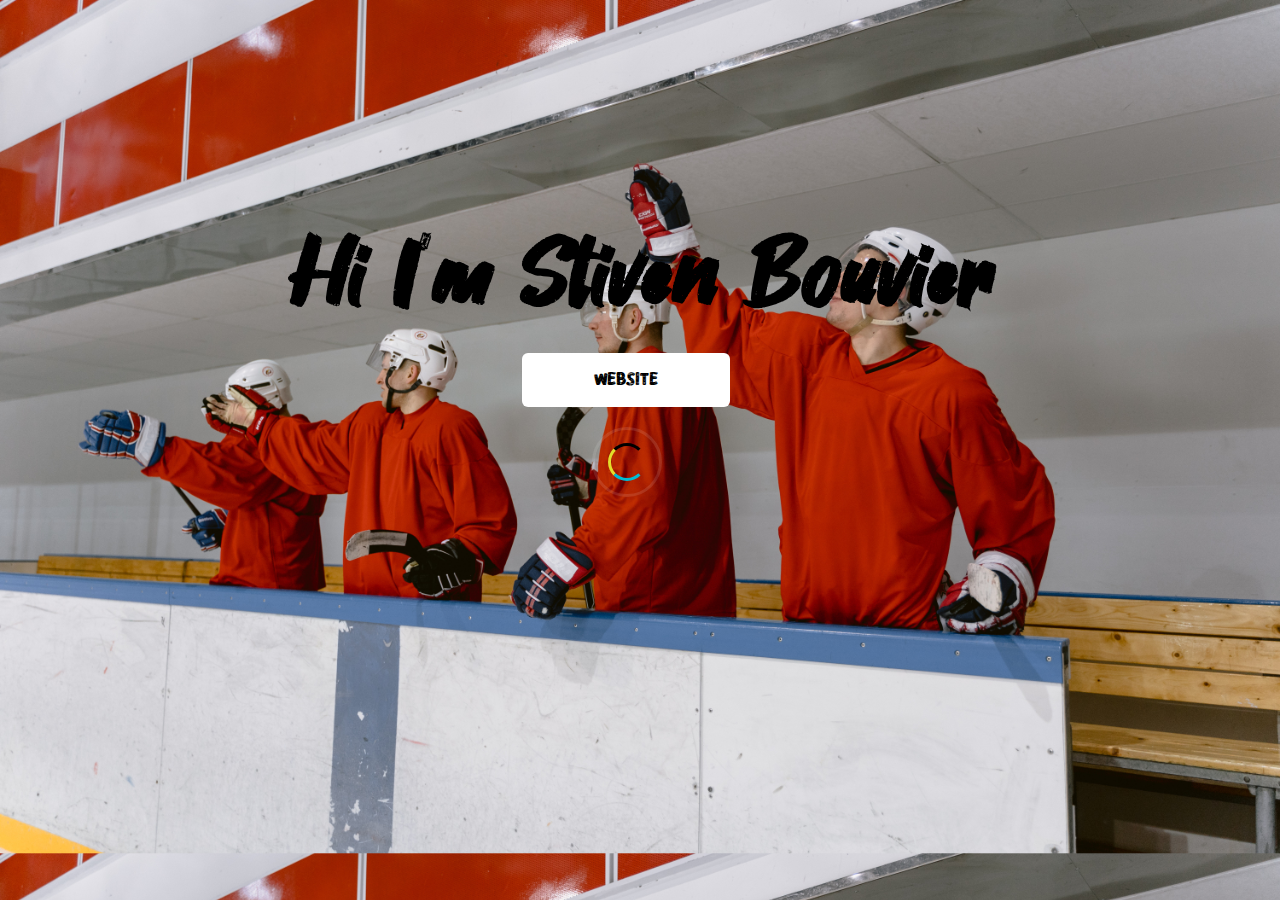
<file: index.html>
<!DOCTYPE html>
<html lang="en">
<head>
    <meta charset="UTF-8">
    <meta http-equiv="X-UA-Compatible" content="IE=edge">
    <meta name="viewport" content="width=device-width, user-scalable=no">
    <title>Stiven Bouvier Website</title>
</head>
<link rel="stylesheet" href="/css/styleindex.css">
<link rel="shortcut icon" href="/imgnonstop/LOGOSTIVENBOUVIER.png">
<body>
    <div class="welcome">
        <h1>Hi I'm Stiven Bouvier</h1>
        <img src="/imgnonstop/LOGOSTIVENBOUVIER.png" alt="stivenbouvier">
        
        <div class="loader">
            <div class="in"></div>
            <div class="out-1"></div>
            <div class="out-2"></div>
            <div class="out-3"></div>
            </div>
        </div>
        <a class="continue" href="/home.html">WEBSITE</a>
    <script src="/Javascript/appindex.js"></script>
</body>
</html>
</file>
<file: css/styleindex.css>
* {
  margin: 0;
  padding: 0;
}

@font-face {
  font-family: "school";
  src: url(/fuentes/BEACHWORKS.ttf);
}
@font-face {
  font-family: "banners";
  src: url(/fuentes/Hey\ August.ttf);
}
@font-face {
  font-family: "bannersy";
  src: url(/fuentes/Brotherhood\ Brush.ttf);
}
body {
  font-family: "Lucida Sans", "Lucida Sans Regular", "Lucida Grande", "Lucida Sans Unicode", Geneva, Verdana, sans-serif;
  background-image: url(/imgnonstop/pexels-tima-miroshnichenko-6847588.jpg);
  justify-content: center;
  background-size: cover;
  align-items: center;
  display: flex;
  position: relative;
}

.welcome {
  width: 100%;
  height: 900px;
  color: rgb(0, 0, 0);
  display: block;
  justify-content: center;
  text-align: center;
  align-items: center;
}

.welcome h1 {
  position: relative;
  color: rgb(0, 0, 0);
  font-size: 13em;
  font-weight: 900;
  left: 13%;
  top: 600px;
  font-family: "banners";
  z-index: 10;
}

.welcome img {
  position: relative;
  display: flex;
  width: 500px;
  height: 500px;
  bottom: 100px;
  left: 51%;
  display: none;
}

.continue {
  padding: 1.5em 4em;
  font-size: 40px;
  background-color: #ffffff;
  color: rgb(0, 0, 0);
  text-decoration: none;
  position: relative;
  right: 40%;
  top: 600px;
  border-radius: 6px;
  text-align: center;
  font-family: "school";
}

.continue:hover {
  padding: 1.5em 4em;
  font-size: 40px;
  background-color: #000000;
  color: rgb(255, 255, 255);
  font-family: "school";
}

.loader {
  display: flex;
  top: 1000px;
  left: 13%;
  align-items: center;
  justify-content: center;
  position: relative;
  font-family: Arial, Helvetica, sans-serif;
}

.out-1 {
  position: absolute;
  width: 5em;
  height: 5em;
  border-radius: 100%;
  border: 0.2em solid transparent;
  border-top-color: rgb(43, 226, 83);
  animation: rec 2s infinite;
  transition: all ease-in-out 0.3s;
}

.out-2 {
  position: absolute;
  width: 5em;
  height: 5em;
  border-radius: 100%;
  border: 0.2em solid transparent;
  border-left-color: rgb(226, 223, 43);
  animation: rec 2s infinite;
  transition: all ease-in-out 0.3s;
}

.out-3 {
  position: absolute;
  width: 5em;
  height: 5em;
  border-radius: 100%;
  border: 0.2em solid transparent;
  border-bottom-color: #00BCD4;
  animation: rec 2s infinite;
  transition: all ease-in-out 0.3s;
}

.in {
  position: absolute;
  border-radius: 100%;
  border: 0.2em solid rgba(31, 241, 76, 0.11);
  width: 4em;
  height: 4em;
  transition: all ease-in-out 0.3s;
}

@keyframes rec {
  0% {
    transform: rotate(360deg);
  }
}
@media (max-width: 1502px) {
  /* From uiverse.io by @felipesntr */
  .welcome {
    width: 100%;
    height: 400px;
    color: rgb(0, 0, 0);
    display: block;
    justify-content: center;
    text-align: center;
    align-items: center;
  }

  .welcome h1 {
    top: 220px;
    left: 10%;
    position: relative;
    color: rgb(0, 0, 0);
    font-size: 6em;
    font-weight: 700;
    display: block;
    font-family: "banners";
    z-index: 10;
  }

  .welcome img {
    position: relative;
    display: flex;
    width: 180px;
    left: 50%;
    height: 180px;
    bottom: 120px;
    display: none;
  }

  .continue {
    padding: 1em 4em;
    font-size: 18px;
    background-color: #ffffff;
    color: rgb(0, 0, 0);
    text-decoration: none;
    position: relative;
    right: 43%;
    top: 180px;
    border-radius: 6px;
    text-align: center;
    font-family: "school";
  }

  .continue:hover {
    padding: 1em 4em;
    font-size: 18px;
    background-color: #000000;
    color: rgb(255, 255, 255);
    font-family: "school";
  }

  .loader {
    display: flex;
    top: 350px;
    left: 8.5%;
    align-items: center;
    justify-content: center;
    position: relative;
    font-family: Arial, Helvetica, sans-serif;
  }

  .out-1 {
    position: absolute;
    width: 2em;
    height: 2em;
    border-radius: 100%;
    border: 0.2em solid transparent;
    border-top-color: rgb(0, 0, 0);
    animation: rec 2s infinite;
    transition: all ease-in-out 0.3s;
  }

  .out-2 {
    position: absolute;
    width: 2em;
    height: 2em;
    border-radius: 100%;
    border: 0.2em solid transparent;
    border-left-color: rgb(226, 223, 43);
    animation: rec 2s infinite;
    transition: all ease-in-out 0.3s;
  }

  .out-3 {
    position: absolute;
    width: 2em;
    height: 2em;
    border-radius: 100%;
    border: 0.2em solid transparent;
    border-bottom-color: #00BCD4;
    animation: rec 2s infinite;
    transition: all ease-in-out 0.3s;
  }

  .in {
    position: absolute;
    border-radius: 100%;
    border: 0.2em solid rgba(255, 255, 255, 0.11);
    width: 4em;
    height: 4em;
    transition: all ease-in-out 0.3s;
  }

  @keyframes rec {
    0% {
      transform: rotate(360deg);
    }
  }
}
/* ----------------------responsive movil ---------------------*/
@media (max-width: 900px) {
  body {
    font-family: "Lucida Sans", "Lucida Sans Regular", "Lucida Grande", "Lucida Sans Unicode", Geneva, Verdana, sans-serif;
    background-color: rgb(0, 0, 0);
    background-image: none;
    justify-content: center;
    background-size: 600px;
    background-repeat: no-repeat;
    align-items: center;
    display: flex;
    position: relative;
  }

  .welcome {
    width: 100%;
    height: 900px;
    display: block;
    color: rgb(255, 255, 255);
    justify-content: center;
    text-align: center;
  }

  .welcome h1 {
    position: relative;
    top: 400px;
    color: rgb(255, 255, 255);
    font-size: 5em;
    left: 20%;
    font-weight: 700;
    font-family: "banners";
    align-items: center;
    text-align: center;
    padding-left: 10px;
  }

  .welcome img {
    width: 300px;
    height: 300px;
    left: 45%;
    top: 10px;
    position: relative;
  }

  .continue {
    padding: 1.5em 4em;
    font-size: 18px;
    background-color: #00BCD4;
    color: rgb(0, 0, 0);
    text-decoration: none;
    position: relative;
    top: 200px;
    right: 36%;
    border-radius: 6px;
    text-align: center;
    font-family: "school";
  }

  .continue:hover {
    padding: 1em 4em;
    background-color: #ffffff;
    color: rgb(0, 0, 0);
    font-family: "school";
  }

  .loader {
    width: 100%;
    display: flex;
    top: 700px;
    left: 18%;
    align-items: center;
    justify-content: center;
    position: relative;
    font-family: Arial, Helvetica, sans-serif;
  }

  .out-1 {
    position: absolute;
    width: 3em;
    height: 3em;
    border-radius: 100%;
    border: 0.2em solid transparent;
    border-top-color: rgb(255, 255, 255);
    animation: rec 2s infinite;
    transition: all ease-in-out 0.3s;
  }

  .out-2 {
    position: absolute;
    width: 3em;
    height: 3em;
    border-radius: 100%;
    border: 0.2em solid transparent;
    border-left-color: rgb(226, 223, 43);
    animation: rec 2s infinite;
    transition: all ease-in-out 0.3s;
  }

  .out-3 {
    position: absolute;
    width: 3em;
    height: 3em;
    border-radius: 100%;
    border: 0.2em solid transparent;
    border-bottom-color: #00BCD4;
    animation: rec 2s infinite;
    transition: all ease-in-out 0.3s;
  }

  .in {
    position: absolute;
    border-radius: 100%;
    border: 0.2em solid rgba(0, 0, 0, 0.11);
    width: 4em;
    height: 4em;
    transition: all ease-in-out 0.3s;
  }

  @keyframes rec {
    0% {
      transform: rotate(360deg);
    }
  }
}
@media (max-width: 550px) {
  body {
    font-family: "Lucida Sans", "Lucida Sans Regular", "Lucida Grande", "Lucida Sans Unicode", Geneva, Verdana, sans-serif;
    background-image: none;
    background-size: 100% 2000px;
    justify-content: center;
    background-size: 600px;
    background-repeat: no-repeat;
    align-items: center;
    display: flex;
    position: relative;
  }

  .welcome {
    width: 100%;
    height: 900px;
    display: block;
    position: relative;
    color: rgb(0, 0, 0);
    justify-content: center;
    text-align: center;
  }

  .welcome h1 {
    position: relative;
    top: 380px;
    color: rgb(255, 255, 255);
    font-size: 2.9em;
    left: -1%;
    align-items: center;
    text-align: center;
    padding-left: 10px;
  }

  .welcome img {
    position: relative;
    left: 11%;
    display: flex;
  }

  .continue {
    display: none;
  }

  .loader {
    width: 100%;
    display: flex;
    top: 230px;
    left: 0%;
    align-items: center;
    justify-content: center;
    position: relative;
    font-family: Arial, Helvetica, sans-serif;
  }

  .out-1 {
    position: absolute;
    width: 3em;
    height: 3em;
    border-radius: 100%;
    border: 0.2em solid transparent;
    border-top-color: rgb(0, 0, 0);
    animation: rec 2s infinite;
    transition: all ease-in-out 0.3s;
  }

  .out-2 {
    position: absolute;
    width: 3em;
    height: 3em;
    border-radius: 100%;
    border: 0.2em solid transparent;
    border-left-color: rgb(226, 223, 43);
    animation: rec 2s infinite;
    transition: all ease-in-out 0.3s;
  }

  .out-3 {
    position: absolute;
    width: 3em;
    height: 3em;
    border-radius: 100%;
    border: 0.2em solid transparent;
    border-bottom-color: #00BCD4;
    animation: rec 2s infinite;
    transition: all ease-in-out 0.3s;
  }

  .in {
    position: absolute;
    border-radius: 100%;
    border: 0.2em solid rgba(0, 0, 0, 0.11);
    width: 4em;
    height: 4em;
    transition: all ease-in-out 0.3s;
  }

  @keyframes rec {
    0% {
      transform: rotate(360deg);
    }
  }
}

/*# sourceMappingURL=styleindex.css.map */
</file>
